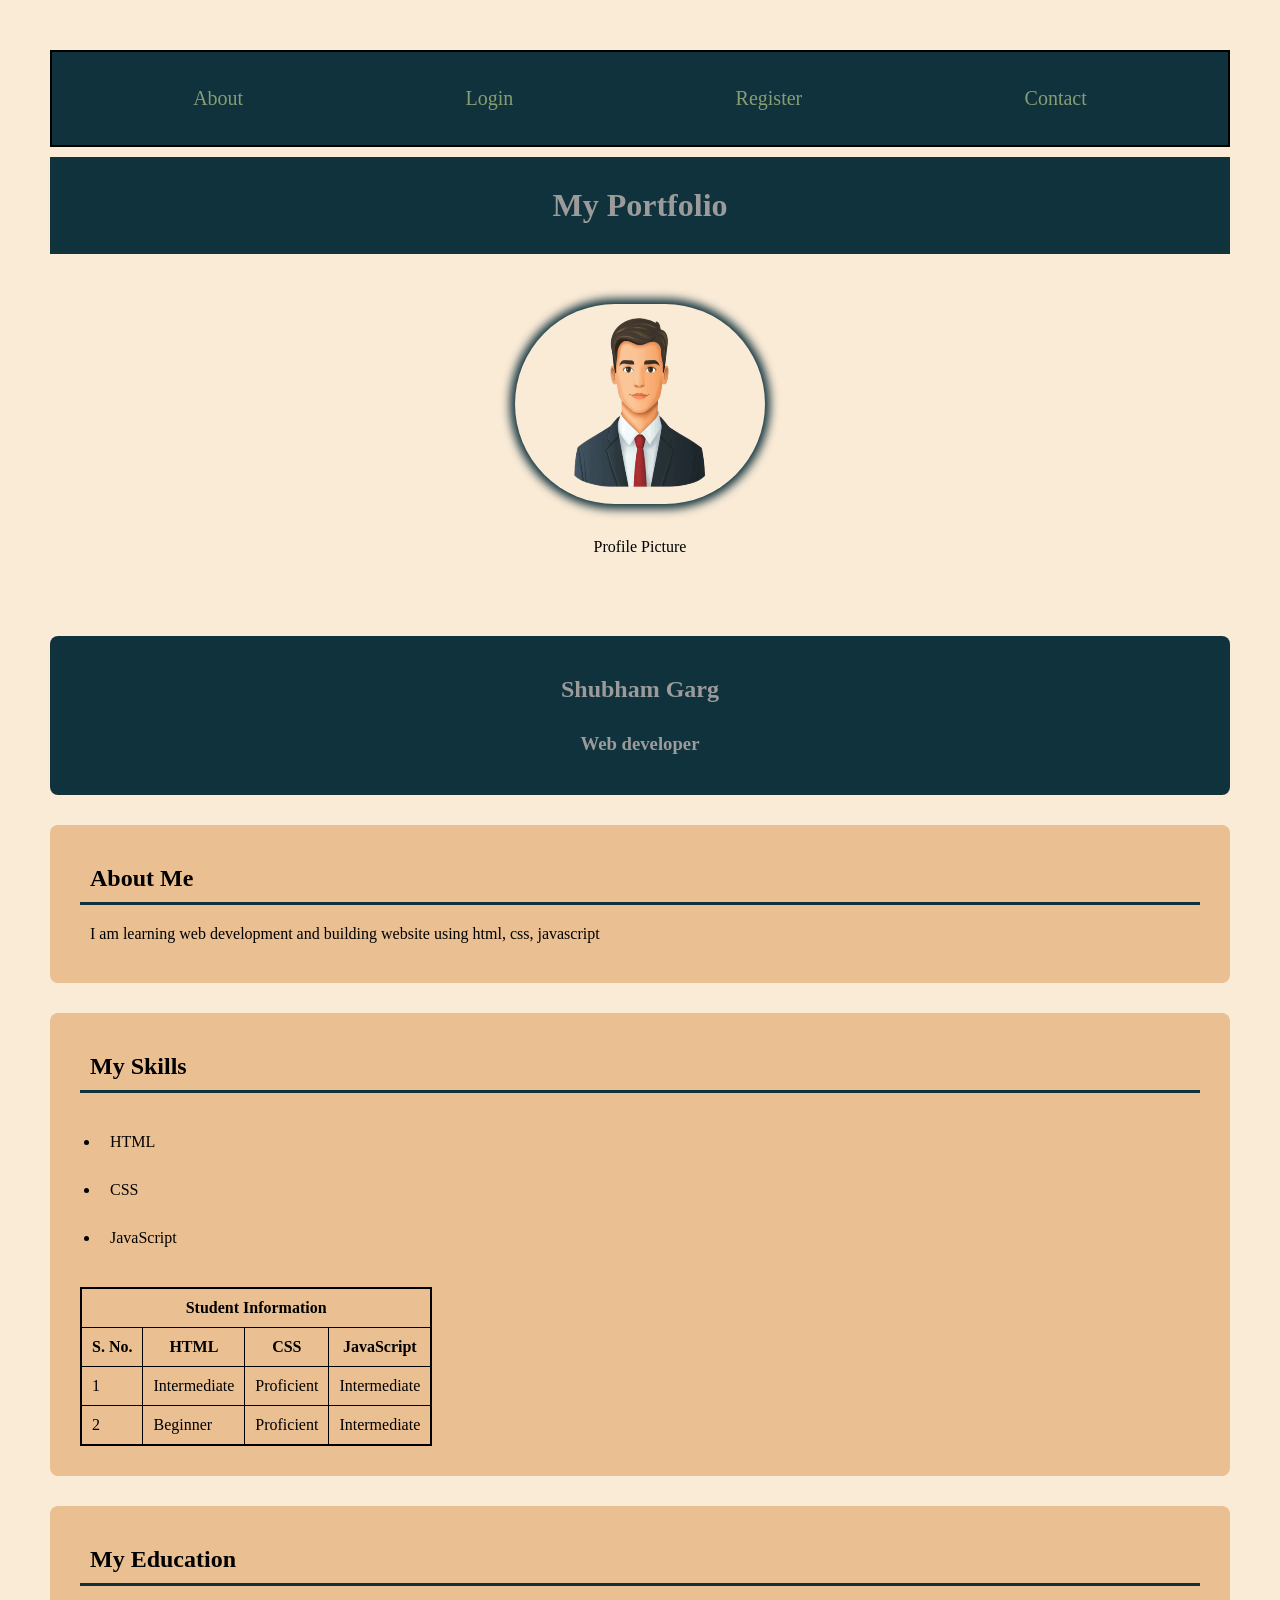
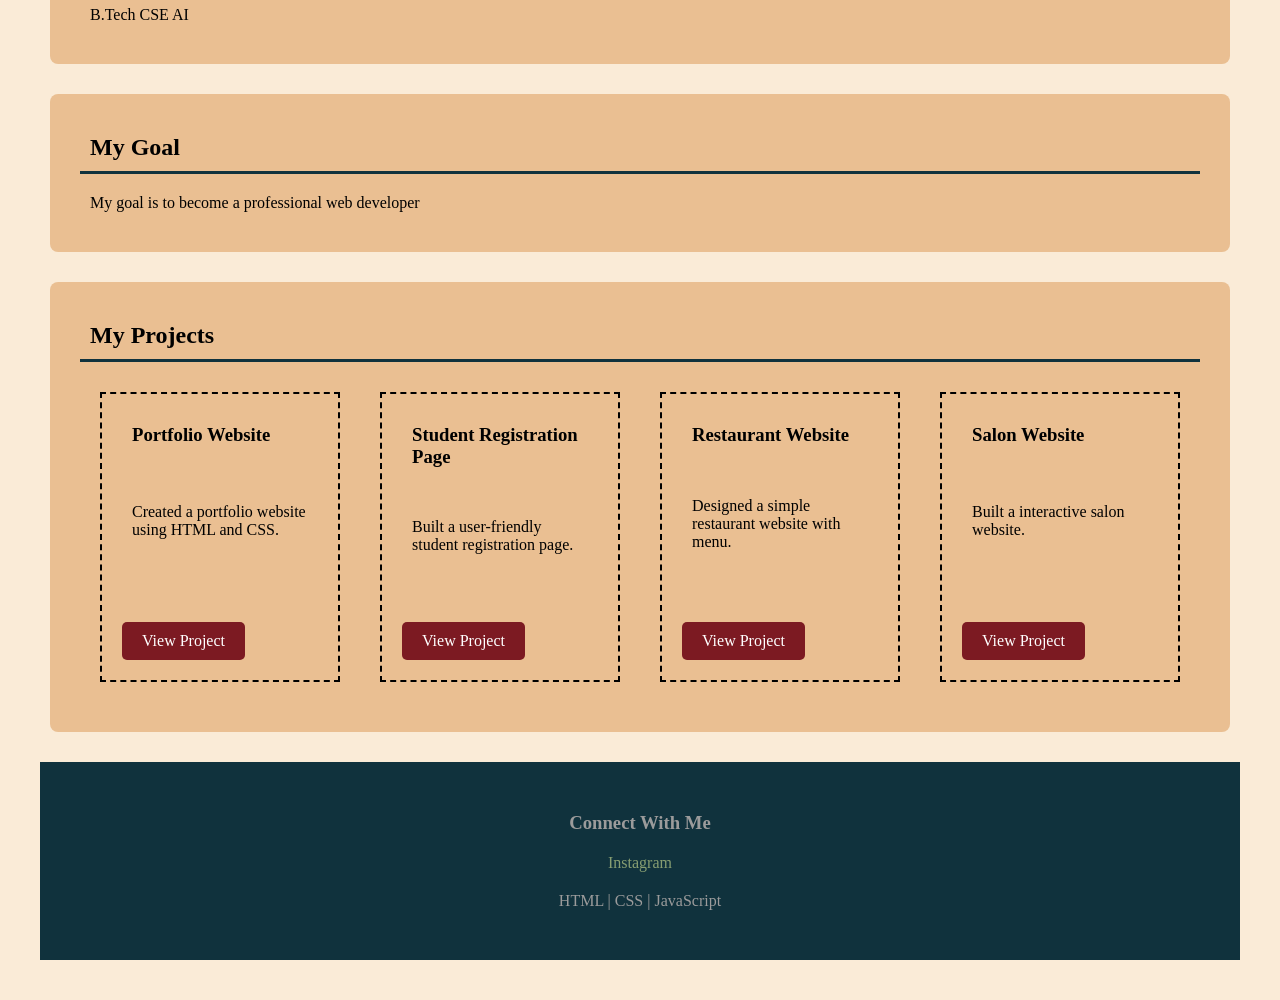
<file: index.html>
<!DOCTYPE html>
<html>
    <head>
        <title>Shubham Garg | Portfolio</title>
        <link rel="stylesheet" href="style.css">
    </head>
    <body>
        <nav class="navigation">            
            <a href="Assignment-1/About.html" class="navelement">About</a>
            <a href="Assignment-1/login.html" class="navelement">Login</a>
            <a href="Assignment-1/registration.html" class="navelement">Register</a>
            <a href="https://www.instagram.com/01.sgarg?stkn=MWU2dDdiN2o1bmYxbA==" class="navelement">Contact</a>
        </nav>
        <header class="header">
            <h1>My Portfolio</h1>
        </header>
        <div class="pic">
        <figure class="profile-picture">
            <img src="myphoto.jpg" alt="Profile Picture" width="250" height="200">
            <figcaption>Profile Picture</figcaption>
        </figure>
        </div>
        <section class="name">
            <h1>Shubham Garg</h1>
            <h3>Web developer</h3>
        </section>
        <section>
        <h2>About Me</h2>
        <p>I am learning web development and building website using html, css, javascript</p>
        </section>
        
        <section>
            <h2>My Skills</h2>
        <ul>
            <li>HTML</li>
            <li>CSS</li>
            <li>JavaScript</li>
        </ul>
        <table border="1">

                <tr>
                    <th colspan="4">Student Information</th>
                </tr>

                <tr>
                    <th>S. No.</th>
                    <th>HTML</th>
                    <th>CSS</th>
                    <th>JavaScript</th>
                </tr>

                <tr>
                    <td>1</td>
                    <td>Intermediate</td>
                    <td>Proficient</td>
                    <td>Intermediate</td>
                </tr>

                <tr>
                    <td>2</td>
                    <td>Beginner</td>
                    <td>Proficient</td>
                    <td>Intermediate</td>
                </tr>

            </table>
        </section>
        
        <section>
        <h2>My Education</h2>
        <p>B.Tech CSE AI</p>
        
        </section>
        
        <section>
        <h2>My Goal</h2>
        <p>My goal is to become a professional web developer</p>
        </section>
        
    <section>
        <h2>My Projects</h2>
        <div class="Projects">
        <div class="box">
            <h3>Portfolio Website</h3>
            <p>Created a portfolio website using HTML and CSS.</p>
            <br>
            <a href="" class="btn" title="About" target="_top">View Project</a>
        </div>
        <div class="box">
            <h3>Student Registration Page</h3>
            <p>Built a user-friendly student registration page.</p>
            <br>
            <a href="Assignment-1/registration.html" class="btn" title="Student Registration" target="_blank">View Project</a>
        </div>
        <div class="box">
            <h3>Restaurant Website</h3>
            <p>Designed a simple restaurant website with menu.</p>
            <br>
            <a href="Restaurant/restaurantWebsite.html" class="btn" title="Restaurant" target="_blank">View Project</a>
        </div>
        <div class="box">
            <h3>Salon Website</h3>
            <p>Built a interactive salon website.</p>
            <br>
            <a href="MSE-1/salon.html" class="btn" title="Salon Website" target="_blank">View Project</a>
        </div>
        </div>
    </section>
    <footer>
        <div class="footer-card">

            <h3>Connect With Me</h3>

            <a href="https://www.instagram.com/01.sgarg?stkn=MWU2dDdiN2o1bmYxbA=="
               target="_blank">
                Instagram
            </a>
            <p>
                HTML | CSS | JavaScript
            </p>

        </div>
    </footer>
    </body>
</html>
</file>
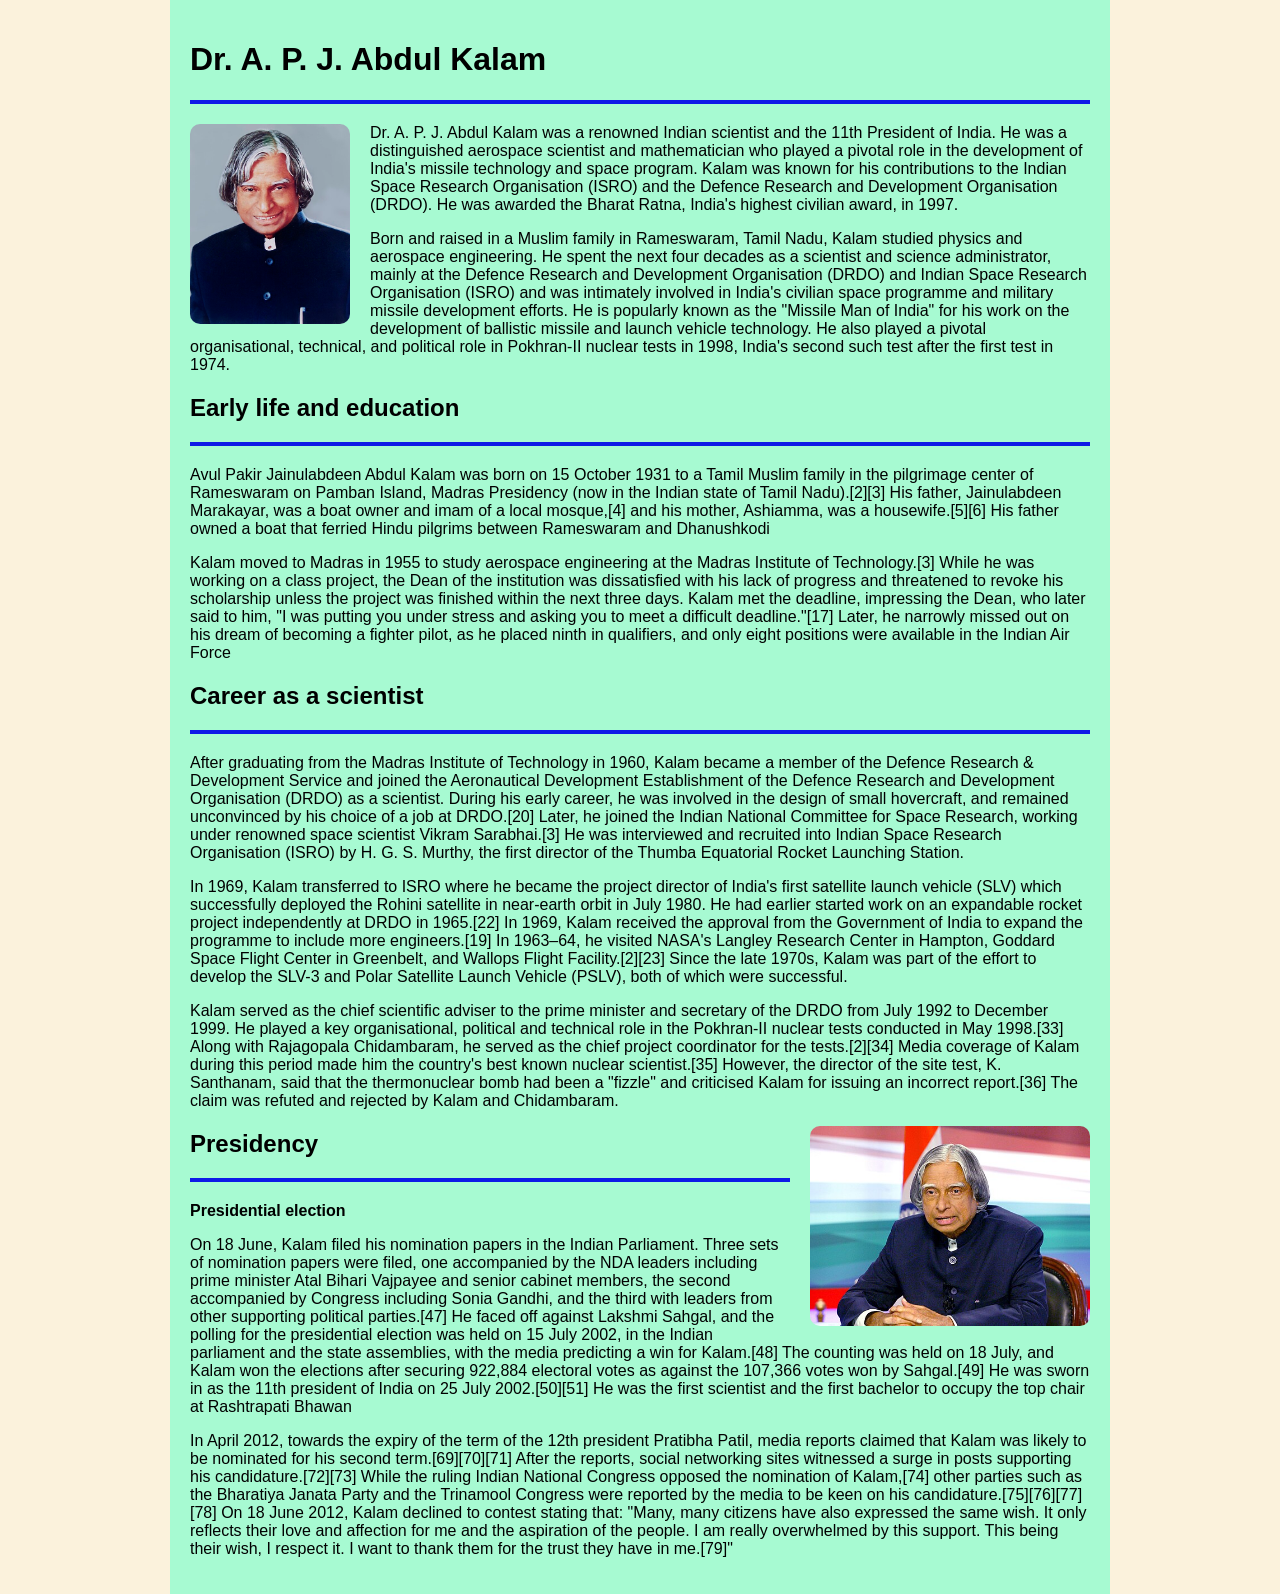
<file: classPractice1.html>
<!DOCTYPE html>
<html lang="en">
<head>
    <meta charset="UTF-8">
    <meta name="viewport" content="width=device-width, initial-scale=1.0">
    <title>Dr. A. P. J. Abdul Kalam</title>
    <style>
        body {
            background-color: #fbefd2c2;
            font-family: Arial, sans-serif;
            margin: 0;
            padding: 0px;
        }
        main{
            width: 900px;
            margin: 0 auto;
            height: auto;
            background-color: #a7fad2;
            padding: 20px;
        }
        hr{
            border: none;
            height: 4px;
            background-color: #0e19e7;
            margin: 20px 0;
        }
        p{
         /* float: right;   */
        }
        .Abdul-img{
            float: left;
            margin-right: 20px;
            border-radius: 10px;
            height: 200px;
        }
        
        .perf-img{
            float: right;
            margin-left: 20px;
            border-radius: 10px;
            height: 200px;
        }

    </style>
</head>
<body>
    <main>
        <h1>Dr. A. P. J. Abdul Kalam</h1>
        <hr>
        <div>
             
      

        <img src="APJ.jpg" class="Abdul-img">

          <p>Dr. A. P. J. Abdul Kalam was a renowned Indian scientist and the 11th President of India. He was a distinguished aerospace scientist and mathematician who played a pivotal role in the development of India's missile technology and space program. Kalam was known for his contributions to the Indian Space Research Organisation (ISRO) and the Defence Research and Development Organisation (DRDO). He was awarded the Bharat Ratna, India's highest civilian award, in 1997.</p>
          <p>
            Born and raised in a Muslim family in Rameswaram, Tamil Nadu, Kalam studied physics and aerospace engineering. He spent the next four decades as a scientist and science administrator, mainly at the Defence Research and Development Organisation (DRDO) and Indian Space Research Organisation (ISRO) and was intimately involved in India's civilian space programme and military missile development efforts. He is popularly known as the "Missile Man of India" for his work on the development of ballistic missile and launch vehicle technology. He also played a pivotal organisational, technical, and political role in Pokhran-II nuclear tests in 1998, India's second such test after the first test in 1974.
        </p>
          </div>

          <h2>Early life and education</h2>
          <hr size="8" color="black">
          <div>
            <p>Avul Pakir Jainulabdeen Abdul Kalam was born on 15 October 1931 to a Tamil Muslim family in the pilgrimage center of Rameswaram on Pamban Island, Madras Presidency (now in the Indian state of Tamil Nadu).[2][3] His father, Jainulabdeen Marakayar, was a boat owner and imam of a local mosque,[4] and his mother, Ashiamma, was a housewife.[5][6] His father owned a boat that ferried Hindu pilgrims between Rameswaram and Dhanushkodi</p>
            <p>
                Kalam moved to Madras in 1955 to study aerospace engineering at the Madras Institute of Technology.[3] While he was working on a class project, the Dean of the institution was dissatisfied with his lack of progress and threatened to revoke his scholarship unless the project was finished within the next three days. Kalam met the deadline, impressing the Dean, who later said to him, "I was putting you under stress and asking you to meet a difficult deadline."[17] Later, he narrowly missed out on his dream of becoming a fighter pilot, as he placed ninth in qualifiers, and only eight positions were available in the Indian Air Force
            </p>
          </div>

          <h2>Career as a scientist</h2>
          <hr>
          <div>
            <p>
                After graduating from the Madras Institute of Technology in 1960, Kalam became a member of the Defence Research & Development Service and joined the Aeronautical Development Establishment of the Defence Research and Development Organisation (DRDO) as a scientist. During his early career, he was involved in the design of small hovercraft, and remained unconvinced by his choice of a job at DRDO.[20] Later, he joined the Indian National Committee for Space Research, working under renowned space scientist Vikram Sarabhai.[3] He was interviewed and recruited into Indian Space Research Organisation (ISRO) by H. G. S. Murthy, the first director of the Thumba Equatorial Rocket Launching Station.
            </p>
            <p>
                In 1969, Kalam transferred to ISRO where he became the project director of India's first satellite launch vehicle (SLV) which successfully deployed the Rohini satellite in near-earth orbit in July 1980. He had earlier started work on an expandable rocket project independently at DRDO in 1965.[22] In 1969, Kalam received the approval from the Government of India to expand the programme to include more engineers.[19] In 1963–64, he visited NASA's Langley Research Center in Hampton, Goddard Space Flight Center in Greenbelt, and Wallops Flight Facility.[2][23] Since the late 1970s, Kalam was part of the effort to develop the SLV-3 and Polar Satellite Launch Vehicle (PSLV), both of which were successful.</p>
            <p>
                Kalam served as the chief scientific adviser to the prime minister and secretary of the DRDO from July 1992 to December 1999. He played a key organisational, political and technical role in the Pokhran-II nuclear tests conducted in May 1998.[33] Along with Rajagopala Chidambaram, he served as the chief project coordinator for the tests.[2][34] Media coverage of Kalam during this period made him the country's best known nuclear scientist.[35] However, the director of the site test, K. Santhanam, said that the thermonuclear bomb had been a "fizzle" and criticised Kalam for issuing an incorrect report.[36] The claim was refuted and rejected by Kalam and Chidambaram.
            </p>
            <img src="addressing_the_nation.jpg" alt="Dr. APJ Abdul Kalam addressing the nation" class="perf-img">
          </div>

          <h2>Presidency</h2>
          <hr>
          <div>
            <b>Presidential election</b>
            <p>
                On 18 June, Kalam filed his nomination papers in the Indian Parliament. Three sets of nomination papers were filed, one accompanied by the NDA leaders including prime minister Atal Bihari Vajpayee and senior cabinet members, the second accompanied by Congress including Sonia Gandhi, and the third with leaders from other supporting political parties.[47] He faced off against Lakshmi Sahgal, and the polling for the presidential election was held on 15 July 2002, in the Indian parliament and the state assemblies, with the media predicting a win for Kalam.[48] The counting was held on 18 July, and Kalam won the elections after securing 922,884 electoral votes as against the 107,366 votes won by Sahgal.[49] He was sworn in as the 11th president of India on 25 July 2002.[50][51] He was the first scientist and the first bachelor to occupy the top chair at Rashtrapati Bhawan
            </p>
            <p>
                In April 2012, towards the expiry of the term of the 12th president Pratibha Patil, media reports claimed that Kalam was likely to be nominated for his second term.[69][70][71] After the reports, social networking sites witnessed a surge in posts supporting his candidature.[72][73] While the ruling Indian National Congress opposed the nomination of Kalam,[74] other parties such as the Bharatiya Janata Party and the Trinamool Congress were reported by the media to be keen on his candidature.[75][76][77][78] On 18 June 2012, Kalam declined to contest stating that:

                "Many, many citizens have also expressed the same wish. It only reflects their love and affection for me and the aspiration of the people. I am really overwhelmed by this support. This being their wish, I respect it. I want to thank them for the trust they have in me.[79]"
            </p>
          </div>
    </main>
    
</body>
</html>
</file>
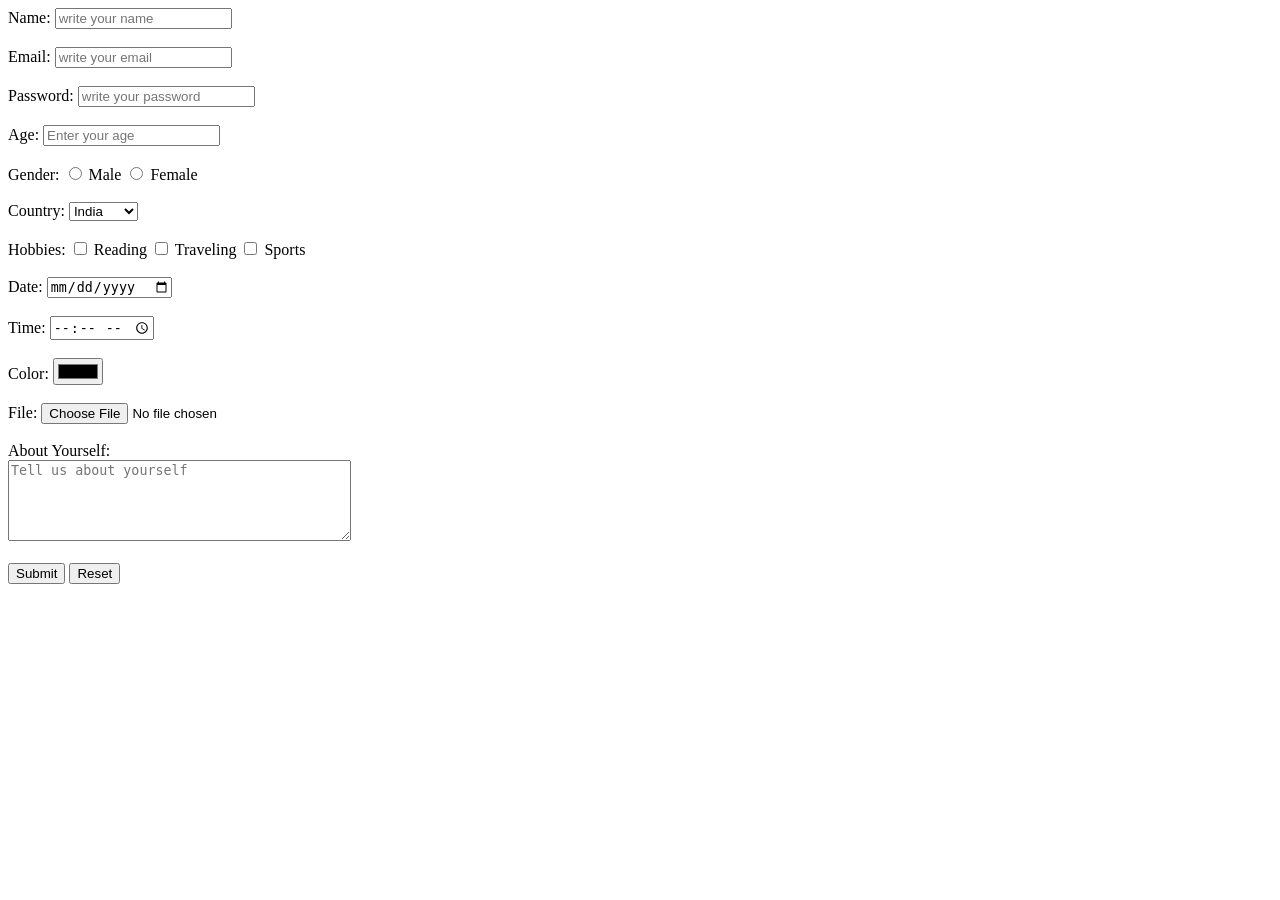
<file: form.html>
<!DOCTYPE html>
<html lang="en">
<head>
    <title>FORM</title>
</head>
<body>
    <form method="get" autocomplete="on">

    <label>Name:</label>
    <input type="text" placeholder="write your name">
    <br><br>

    <label>Email:</label>
    <input type="email" placeholder="write your email">
    <br><br>

    <label>Password:</label>
    <input type="password" placeholder="write your password" minlength="8" 
  maxlength="20"  pattern="^(?=.*[A-Za-z])(?=.*\d)[A-Za-z\d]{8,}$" 
  title="Password must be 8-20 characters long and include both
   letters and numbers."
  required>
    <br><br>

    <label>Age:</label>
    <input type="number" placeholder="Enter your age">
    <br><br>

    <label>Gender:</label>
    <input type="radio" name="gender" value="male"> Male
    <input type="radio" name="gender" value="female"> Female
    <br><br>

    <label>Country:</label>
    <select>
        <option value="india">India</option>
        <option value="usa">USA</option>
        <option value="uk">UK</option>
        <option value="canada">Canada</option>
    </select>
    <br><br>

    <label>Hobbies:</label>
    <input type="checkbox" name="hobby" value="reading"> Reading
    <input type="checkbox" name="hobby" value="traveling"> Traveling
    <input type="checkbox" name="hobby" value="sports"> Sports
    <br><br>

    <label>Date:</label>
    <input type="date">
    <br><br>

    <label>Time:</label>
    <input type="time"> 
    <br><br>

    <label>Color:</label>
    <input type="color">
    <br><br>

    <label>File:</label>
    <input type="file">
    <br><br>

    <label>About Yourself:</label>

<br>

<textarea
    rows="5"
    cols="40"
    placeholder="Tell us about yourself"></textarea>
<br><br>
    <button type="submit">
        Submit
    </button>
    <button type="reset">
        Reset
    </button>
</form>
</body>
</html>
</file>
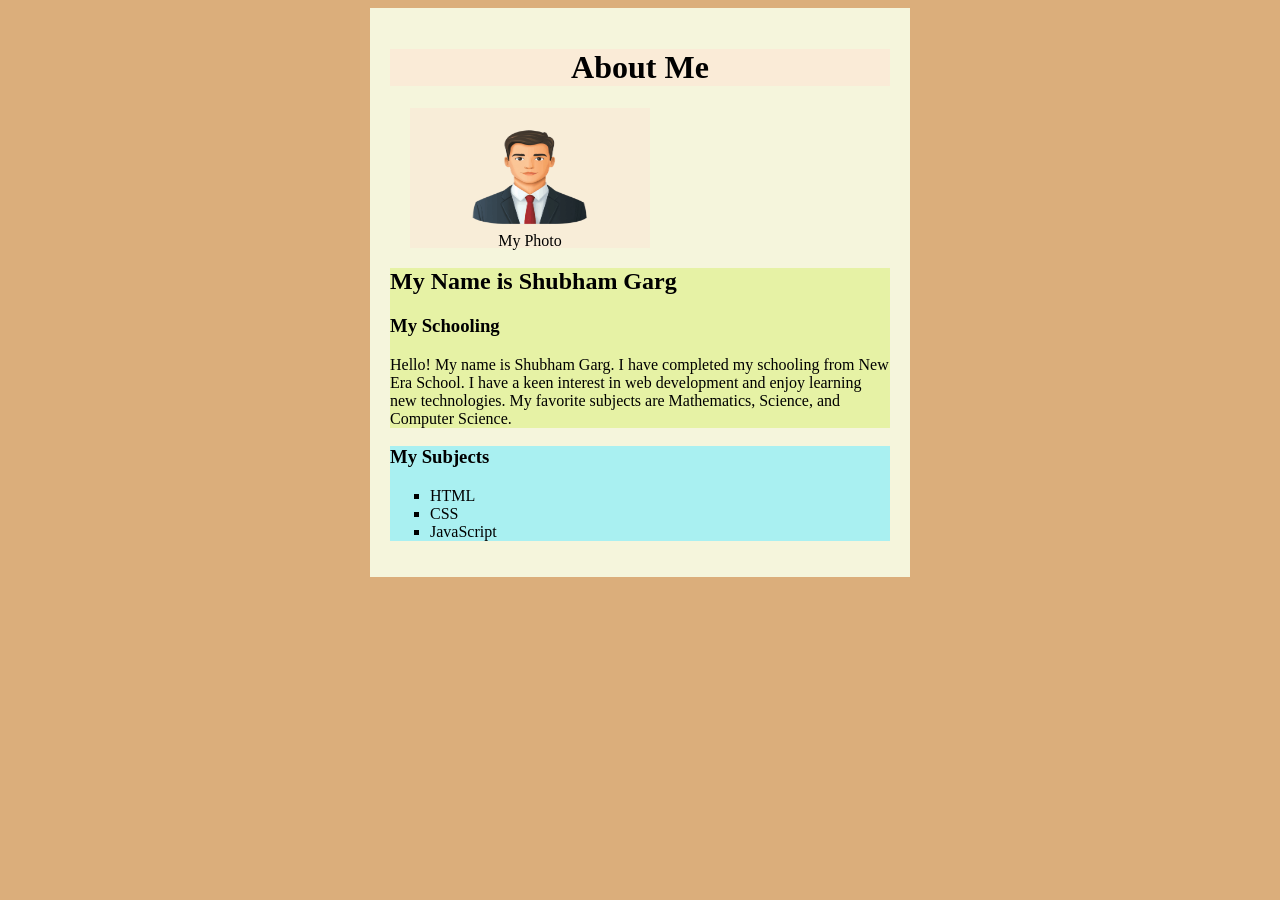
<file: Assignment-1/About.html>
<!DOCTYPE html>
<html>
<head>
    <title>About Me</title>
</head>

<body style="background-color: rgb(219, 174, 123);">
<div style="background-color: beige; width: 500px; height:auto; padding: 20px; margin: auto;">
    <h1 style="background-color: antiquewhite; text-align: center;">About Me</h1>
<div style="background-color: rgba(250, 235, 215, 0.723); width: 200px; height: 100px; padding: 20px; margin: 20px; border: 10px; text-align: center;">
        <img src="myphoto.jpg" alt="Photograph" width="200" height="100">
        <figcaption>My Photo</figcaption>
</div>
<div style="background-color: rgba(225, 241, 144, 0.723);">
        <h2>My Name is Shubham Garg</h2>
        <h3>My Schooling</h3>
        <p>
            Hello! My name is Shubham Garg. I have completed my schooling from New Era School. I have a keen interest in web development and enjoy learning new technologies. My favorite subjects are Mathematics, Science, and Computer Science.
        </p>
</div>
        <div style="background-color: rgba(140, 239, 250, 0.723);">
            <h3>My Subjects</h3>
            <ul type="square">
                <li>HTML</li>
                <li>CSS</li>
                <li>JavaScript</li>
            </ul>
        </div>
        </div>
</body>
</html>
</file>
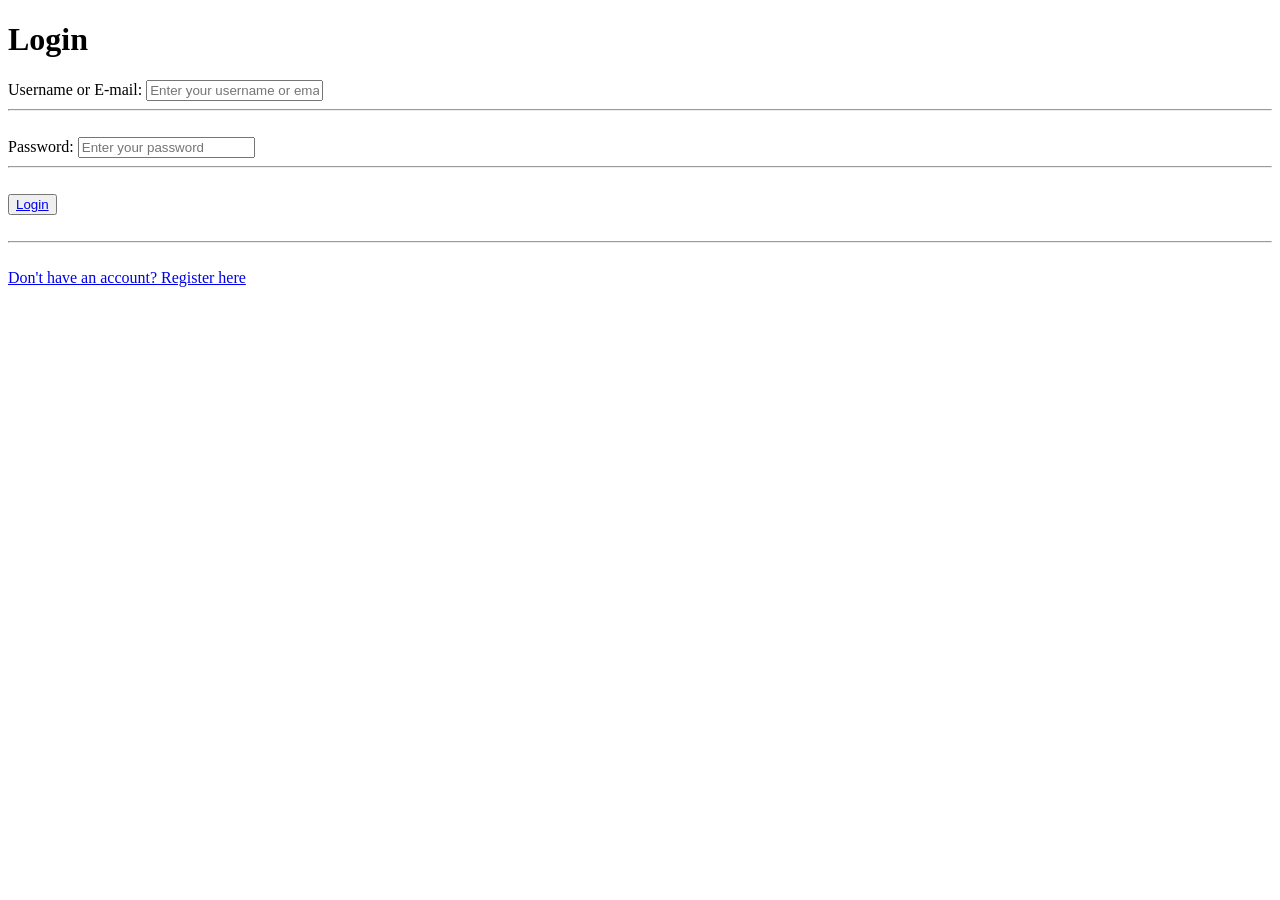
<file: Assignment-1/login.html>
<!DOCTYPE html>
<html lang="en">
<head>
    <title>Login</title>
</head>
<body>
    <h1>Login</h1>
    <form>
        <label>Username or E-mail:</label>
        <input type="text" placeholder="Enter your username or email">
        <br><hr><br>
        <label>Password:</label>
        <input type="password" placeholder="Enter your password" title="Password must be 8-20 characters long and include both letters and numbers" pattern="^(?=.*[A-Za-z])(?=.*\d)[A-Za-z\d]{8,}$" maxlength="20" minlength="8" required>
        <br><hr><br>
        <button><a href="About.html">Login</a></button>
    </form>
    <br><hr><br>
    <a href="registration.html">Don't have an account? Register here</a>
</body>
</html>
</file>
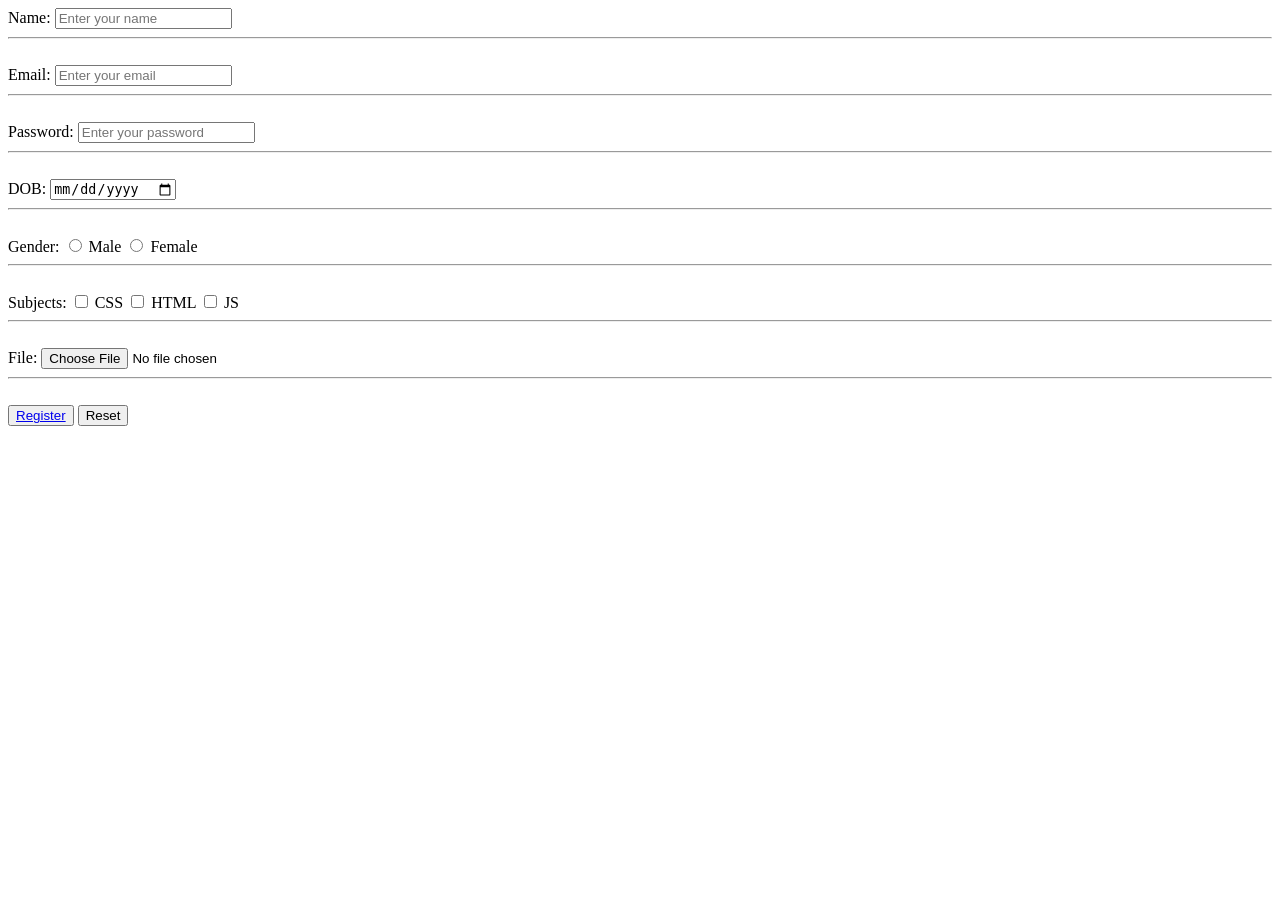
<file: Assignment-1/registration.html>
<!DOCTYPE html>
<html lang="en">
<head>
    <title>Registration Form</title>
</head>
<body>
    <form>
        <label>Name:</label>
        <input type="text" placeholder="Enter your name">
        <br><hr><br>
        <label>Email:</label>
        <input type="email" placeholder="Enter your email">
        <br><hr><br>
        <label>Password:</label>
        <input type="password" placeholder="Enter your password">
        <br><hr><br>
        <label>DOB:</label>
        <input type="date" placeholder="Enter your age">
        <br><hr><br>
        <label>Gender:</label>
        <input type="radio" name="gender" value="male"> Male
        <input type="radio" name="gender" value="female"> Female
        <br><hr><br>
        <label>Subjects:</label>
        <input type="checkbox" name="subject" value="maths"> CSS
        <input type="checkbox" name="subject" value="science"> HTML
        <input type="checkbox" name="subject" value="history"> JS
        <br><hr><br>
        <label>File:</label>
        <input type="file">
        <br><hr><br>
        <button><a href="login.html">Register</a></button>
        <button>Reset</button>
    </form>
</body>
</html>
</file>
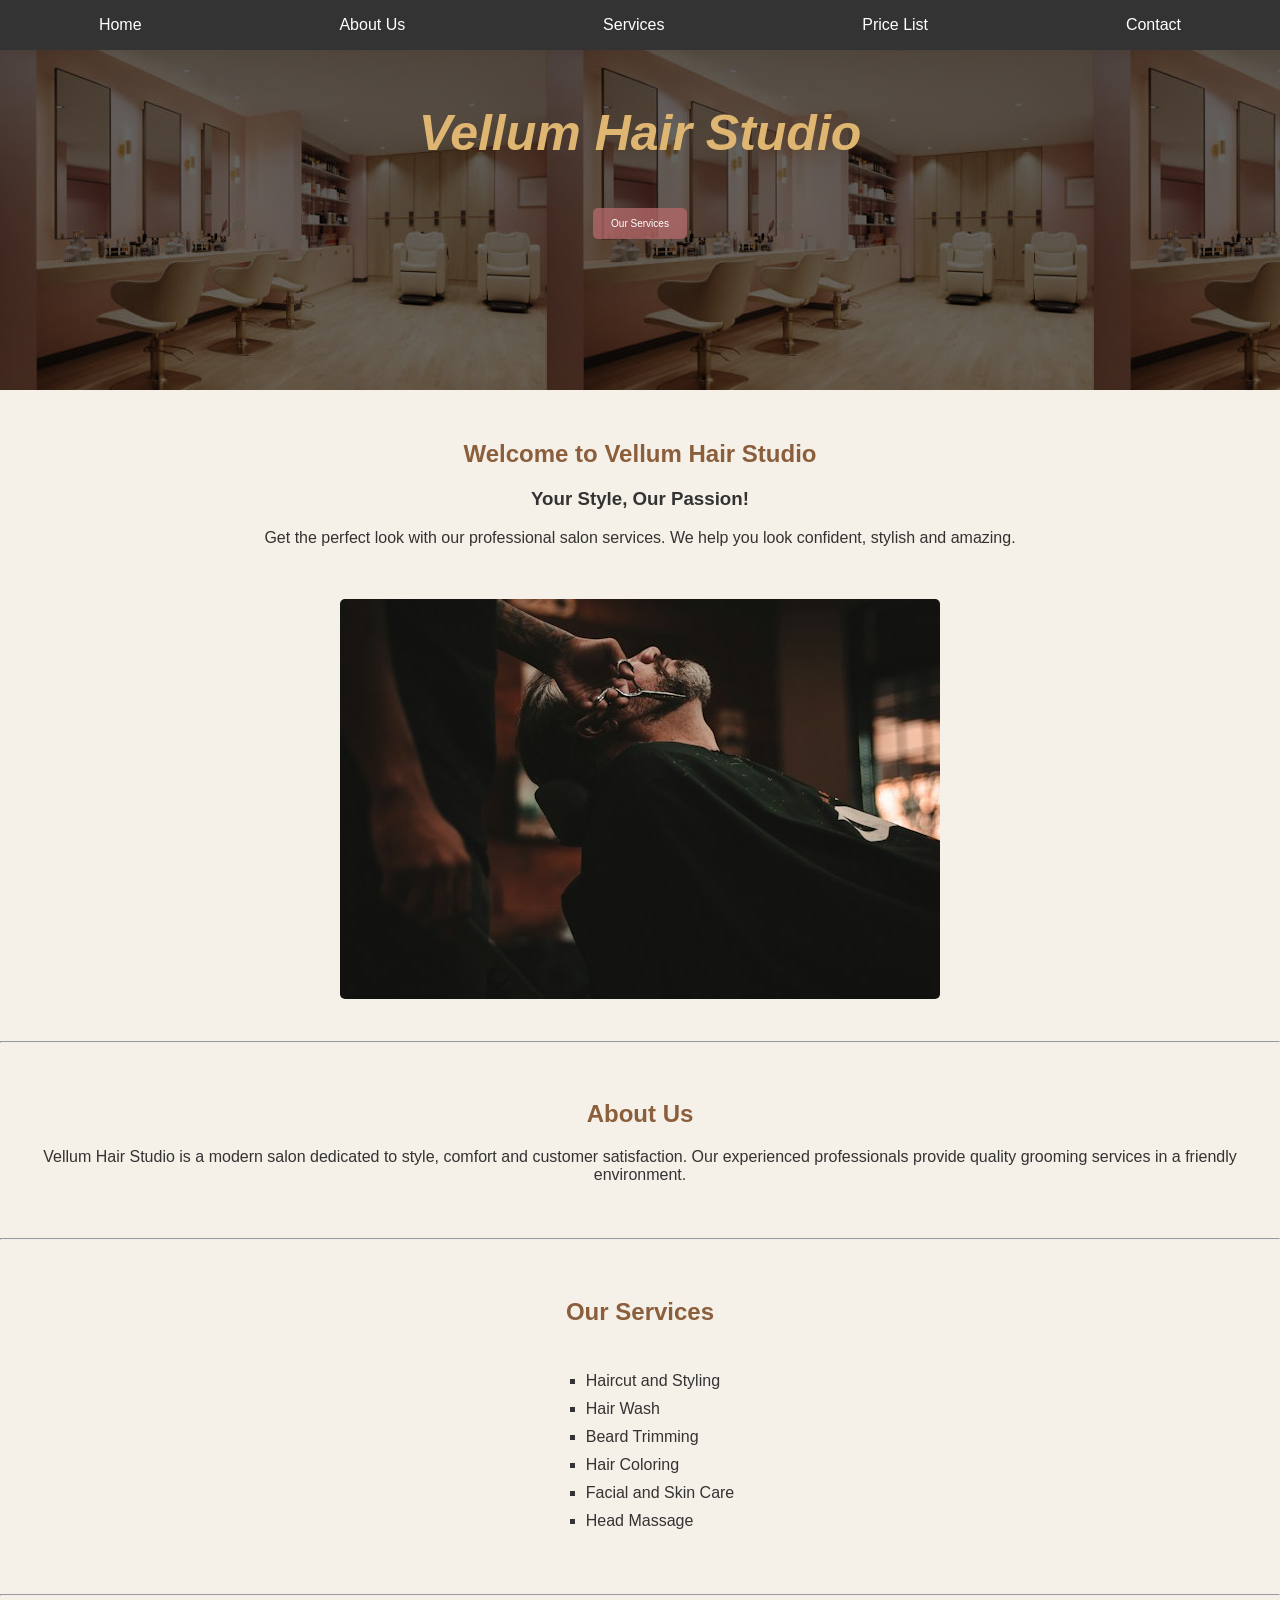
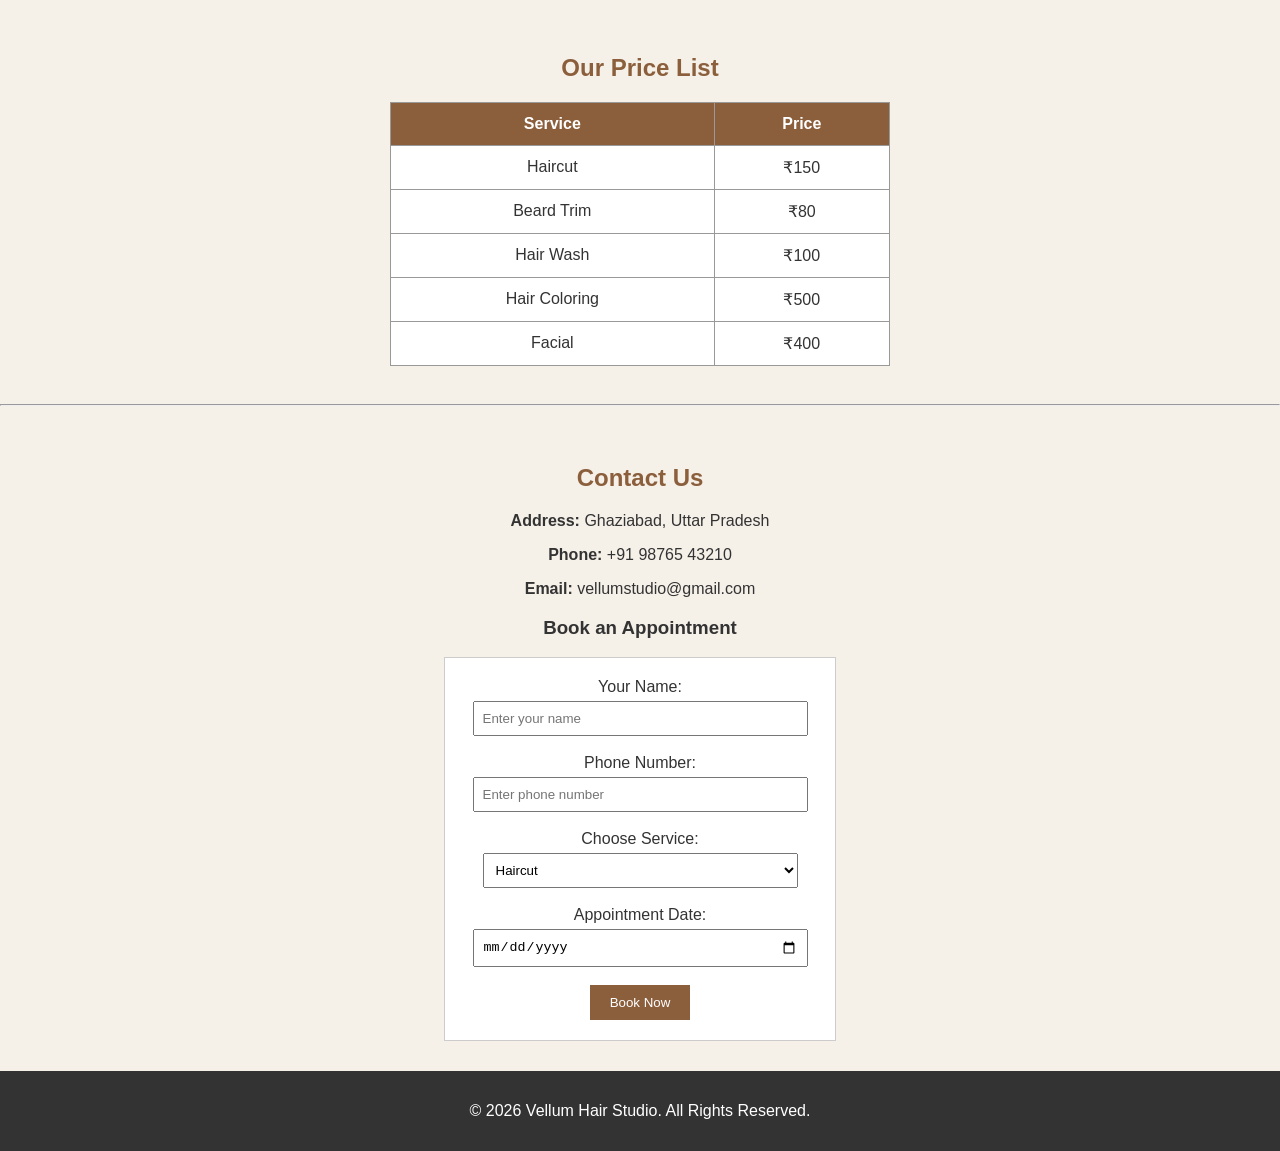
<file: MSE-1/salon.html>
<!DOCTYPE html>
<html lang="en">

<head>
    <meta charset="UTF-8">
    <meta name="viewport" content="width=device-width, initial-scale=1.0">
    <title>Vellum Hair Studio</title>
    <link rel="stylesheet" href="salon.css">
</head>

<body>
    <nav>
            <a href="#home">Home</a>
            <a href="#about">About Us</a>
            <a href="#services">Services</a>
            <a href="#prices">Price List</a>
            <a href="#contact">Contact</a>
    </nav>
    <header>
        <h1><i>Vellum Hair Studio</i></h1>
        <br>
        <a href="#services" class="button" id="Our_services">Our Services</a>
    </header>

    <section id="home">
        <h2>Welcome to Vellum Hair Studio</h2>

        <h3>Your Style, Our Passion!</h3>

        <p>
            Get the perfect look with our professional salon services.
            We help you look confident, stylish and amazing.
        </p>
            
        <br><br>

        <a href="#services"><img src="image.jpeg" title="Explore Our Services" class="Explore-image"></a>
    </section>

    <hr>

    <section id="about">
        <h2>About Us</h2>

        <p>
            Vellum Hair Studio is a modern salon dedicated to style,
            comfort and customer satisfaction. Our experienced
            professionals provide quality grooming services in
            a friendly environment.
        </p>
    </section>

    <hr>

    <section id="services">
        <h2>Our Services</h2>

        <ul type="square">
            <li>Haircut and Styling</li>
            <li>Hair Wash</li>
            <li>Beard Trimming</li>
            <li>Hair Coloring</li>
            <li>Facial and Skin Care</li>
            <li>Head Massage</li>
        </ul>
    </section>

    <hr>

    <section id="prices">
        <h2>Our Price List</h2>

        <table border="1" cellpadding="10">
            <tr>
                <th>Service</th>
                <th>Price</th>
            </tr>

            <tr>
                <td>Haircut</td>
                <td>₹150</td>
            </tr>

            <tr>
                <td>Beard Trim</td>
                <td>₹80</td>
            </tr>

            <tr>
                <td>Hair Wash</td>
                <td>₹100</td>
            </tr>

            <tr>
                <td>Hair Coloring</td>
                <td>₹500</td>
            </tr>

            <tr>
                <td>Facial</td>
                <td>₹400</td>
            </tr>
        </table>
    </section>

    <hr>

    <section id="contact">
        <h2>Contact Us</h2>

        <p><b>Address:</b> Ghaziabad, Uttar Pradesh</p>

        <p><b>Phone:</b> +91 98765 43210</p>

        <p><b>Email:</b> vellumstudio@gmail.com</p>

        <h3>Book an Appointment</h3>

        <form>
            <label for="name">Your Name:</label>
            <input type="text" id="name" name="name"
                   placeholder="Enter your name" required>

            <br><br>

            <label for="phone">Phone Number:</label>
            <input type="tel" id="phone" name="phone" maxlength="10"
                   placeholder="Enter phone number" pattern="[0-9]{10}" title="Please enter a valid phone number." required>

            <br><br>

            <label for="service">Choose Service:</label>

            <select id="service" name="service">
                <option>Haircut</option>
                <option>Beard Trim</option>
                <option>Hair Coloring</option>
                <option>Facial</option>
                <option>Head Massage</option>
            </select>

            <br><br>

            <label for="date">Appointment Date:</label>
            <input type="date" id="date" name="date">

            <br><br>

            <button type="submit">Book Now</button>
        </form>
    </section>

    <footer>
        <p>&copy; 2026 Vellum Hair Studio. All Rights Reserved.</p>
    </footer>

</body>

</html>
</file>
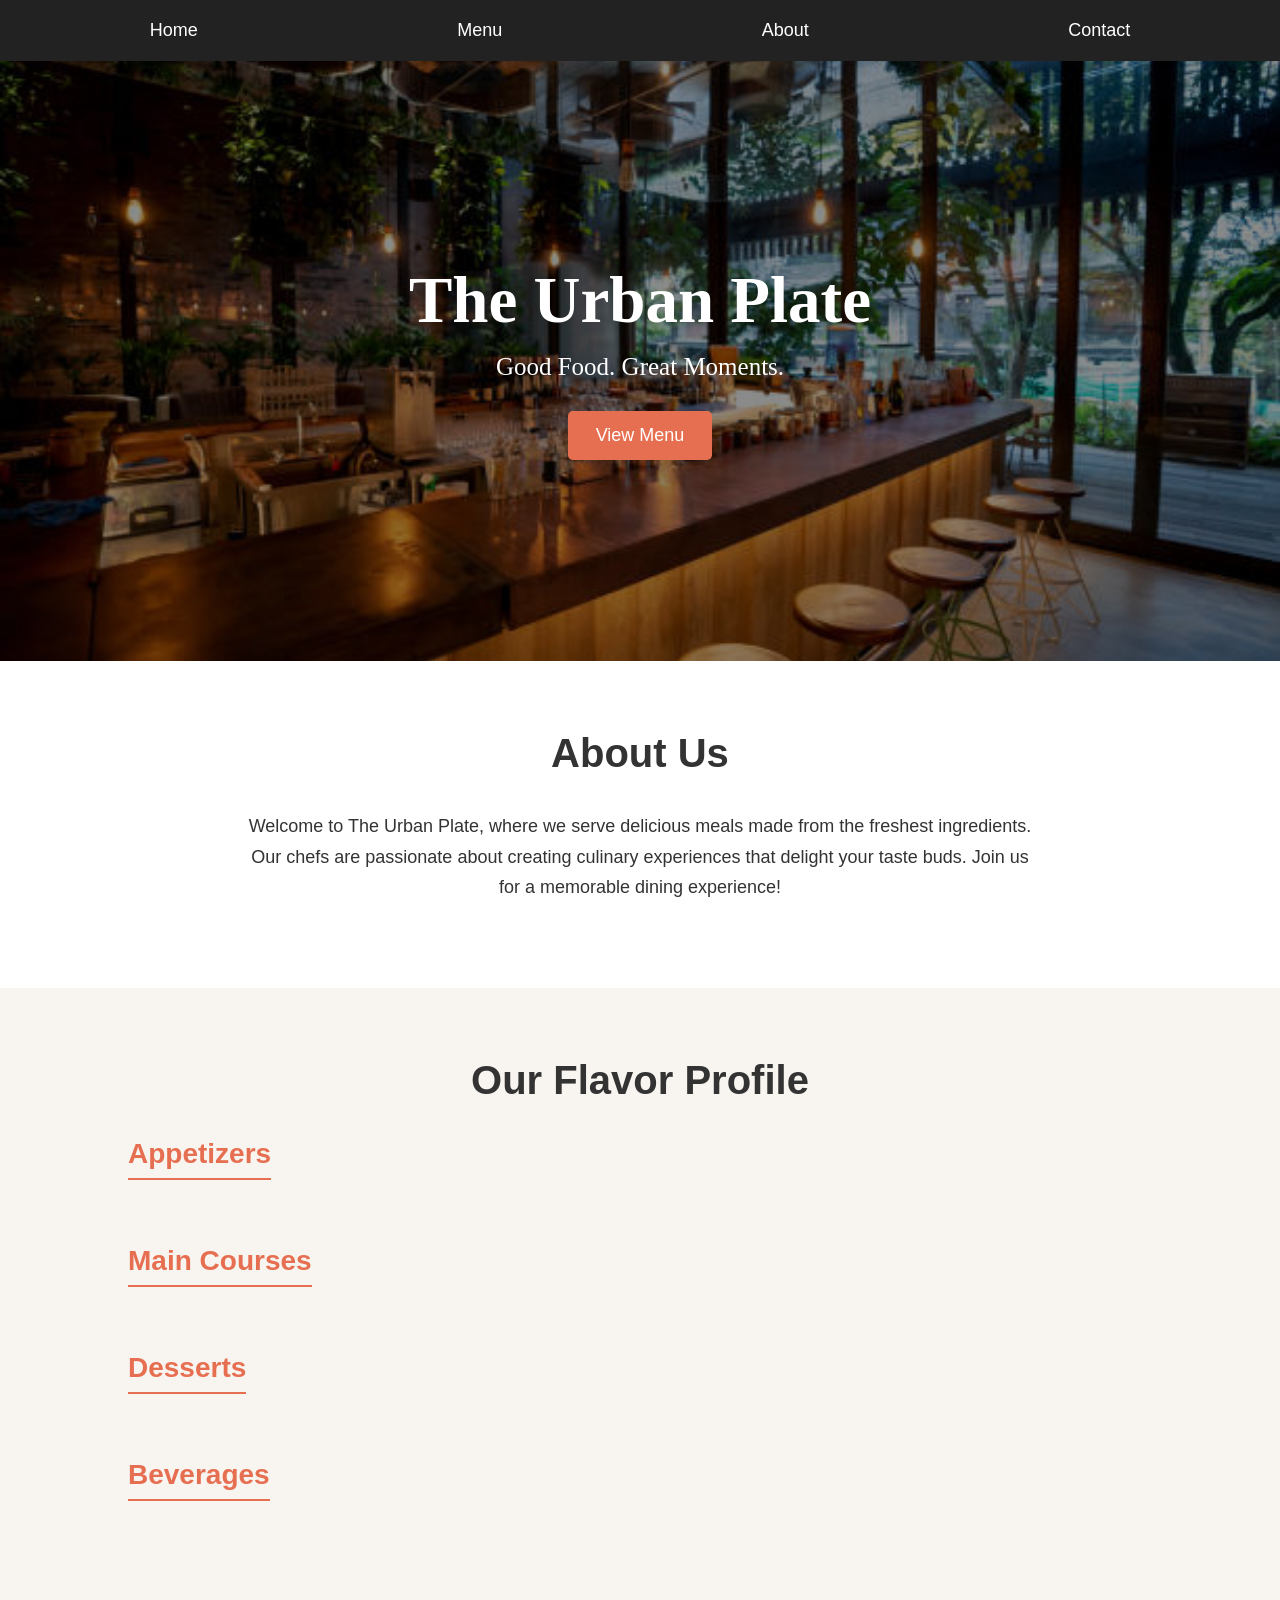
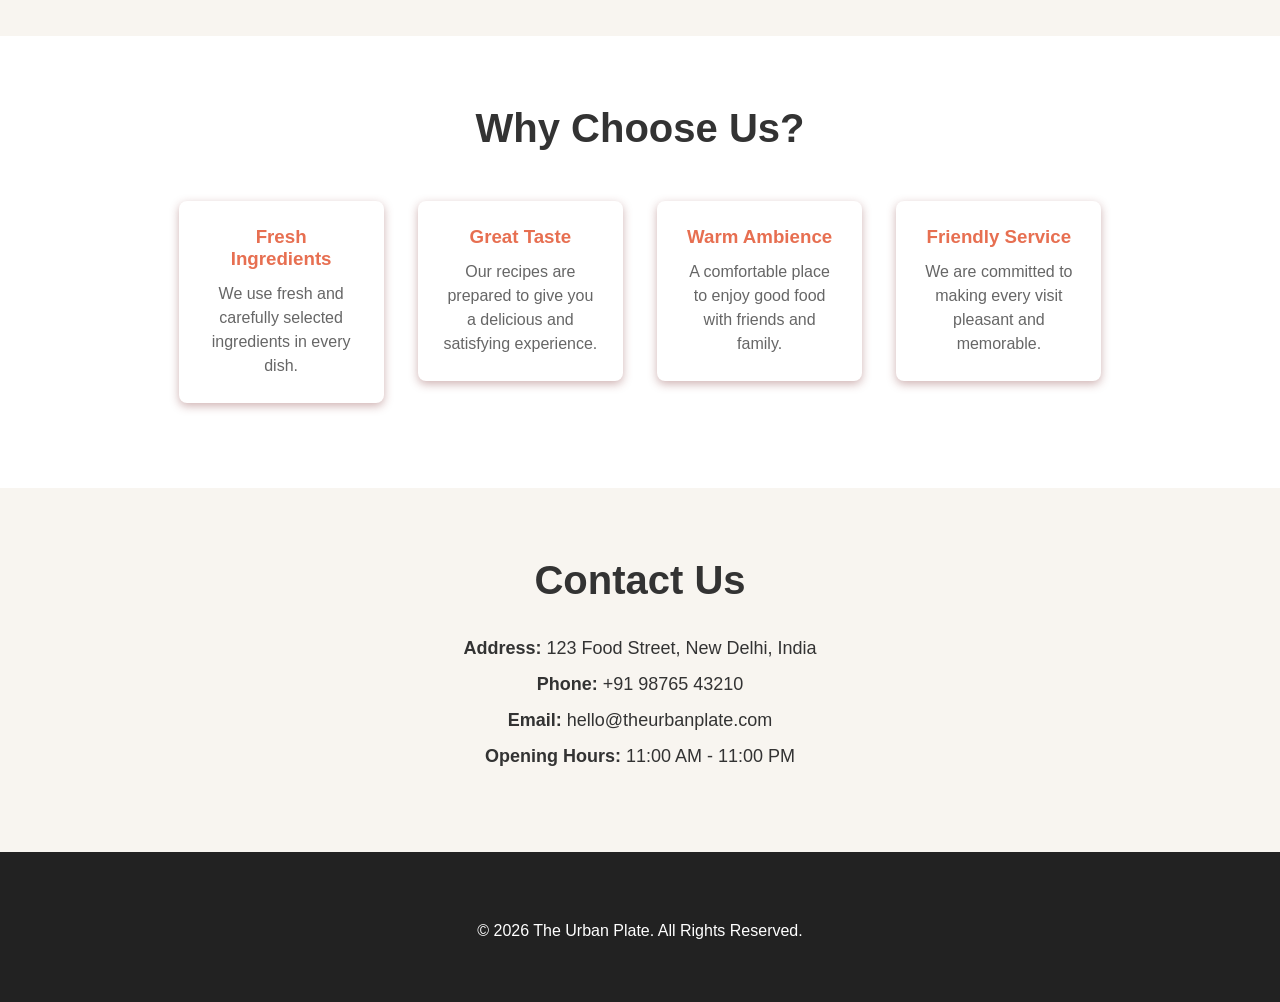
<file: Restaurant/restaurantWebsite.html>
<!DOCTYPE html>
<html lang="en">

<head>
    <title>The Urban Plate</title>
    <link rel="stylesheet" href="styling.css">
</head>

<body>
    <nav class="navigation">
        <a href="" target="_top">Home</a>
        <a href="#menu">Menu</a>
        <a href="#about">About</a>
        <a href="#contact">Contact</a>
    </nav>
    <header class="header">
        <h1>The Urban Plate</h1>
        <p>Good Food. Great Moments.</p>
        <a href="#menu" class="button" id="view-menu">View Menu</a>
    </header>
    <section class="about" id="about">
        <div>
            <h2>About Us</h2>
            <p>Welcome to The Urban Plate, where we serve delicious meals made from the freshest ingredients. Our chefs
                are passionate about creating culinary experiences that delight your taste buds. Join us for a memorable
                dining experience!</p>
        </div>
    </section>

    <section class="menu" id="menu">
        <h2>Our Flavor Profile</h2>

            <details>
                <summary class="menu-category"><h3>Appetizers</h3></summary>
                <div class="menu-card">
                <div class="menu-item">
                    <img src="images/cheesy_garlic_bread.jpg" alt="Cheesy Garlic Bread">
                    <h4>Cheesy Garlic Bread</h4>
                    <p>Freshly baked bread topped with garlic butter and melted cheese.</p>
                    <span>₹149</span>
                </div>
                <div class="menu-item">
                    <img src="images/crispy_veg_nuggets.jpeg" alt="Crispy Veg Nuggets">
                    <h4>Crispy Veg Nuggets</h4>
                    <p>Crispy golden nuggets served with our special dip.</p>
                    <span>₹179</span>
                </div>
                </div>
                </details>

            <details>
                <summary class="menu-category"><h3>Main Courses</h3></summary>
                <div class="menu-card">
                <div class="menu-item">
                    <img src="images/classic_margherita_pizza.jpeg" alt="Classic Margherita Pizza">
                    <h4>Classic Margherita Pizza</h4>
                    <p>Thin crust pizza topped with tomato sauce, mozzarella and fresh herbs.</p>
                    <span>₹299</span>
                </div>
                <div class="menu-item">
                    <img src="images/creamy_alfredo_pasta.jpeg" alt="Creamy Alfredo Pasta">
                    <h4>Creamy Alfredo Pasta</h4>
                    <p>Rich and creamy pasta tossed with herbs and parmesan.</p>
                    <span>₹279</span>
                </div>
                </div>
                </details>

                <details>
                    <summary class="menu-category"><h3>Desserts</h3></summary>
                    <div class="menu-card">
                        <div class="menu-item">
                            <img src="images/chocolate_lava_cake.jpeg" alt="Chocolate Lava Cake">
                            <h4>Chocolate Lava Cake</h4>
                            <p>Warm chocolate cake with a gooey center, served with vanilla ice cream.</p>
                    <span>₹199</span>
                </div>
                <div class="menu-item">
                    <img src="images/classic_tiramisu.jpeg" alt="Classic Tiramisu">
                    <h4>Classic Tiramisu</h4>
                    <p>Layered Italian dessert with coffee-soaked ladyfingers and mascarpone cream.</p>
                    <span>₹219</span>
                </div>
            </div>
            </details>

            <details>
                <summary class="menu-category"><h3>Beverages</h3></summary>
                <div class="menu-card">
                    <div class="menu-item">
                        <img src="images/fresh_lemonade.jpeg" alt="Fresh Lemonade">
                        <h4>Fresh Lemonade</h4>
                        <p>Refreshing lemonade made with fresh lemons and a hint of mint.</p>
                        <span>₹99</span>
                    </div>
                    <div class="menu-item">
                        <img src="images/iced_coffee.jpeg" alt="Iced Coffee">
                        <h4>Iced Coffee</h4>
                        <p>Chilled coffee served with ice and a touch of sweetness.</p>
                        <span>₹129</span>
                    </div>
                </div>
            </details>
        </div>
    </section>

    <section class="features">
        <h2>Why Choose Us?</h2>
        <div class="feature">
            <h3>Fresh Ingredients</h3>
            <p>We use fresh and carefully selected ingredients in every dish.</p>
        </div>
        <div class="feature">
            <h3>Great Taste</h3>
            <p>Our recipes are prepared to give you a delicious and satisfying experience.</p>
        </div>
        <div class="feature">
            <h3>Warm Ambience</h3>
            <p>A comfortable place to enjoy good food with friends and family.</p>
        </div>
        <div class="feature">
            <h3>Friendly Service</h3>
            <p>We are committed to making every visit pleasant and memorable.</p>
        </div>
    </section> <!-- Contact Section -->
    <section class="contact" id="contact">
        <h2>Contact Us</h2>
        <p><strong>Address:</strong> 123 Food Street, New Delhi, India</p>
        <p><strong>Phone:</strong> +91 98765 43210</p>
        <p><strong>Email:</strong> hello@theurbanplate.com</p>
        <p><strong>Opening Hours:</strong> 11:00 AM - 11:00 PM</p>
    </section> 
    
    <footer>
        <p>&copy; 2026 The Urban Plate. All Rights Reserved.</p>
    </footer>

</body>

</html>
</file>
<file: style.css>
*{
    margin:10px;
    padding:10px;
    box-sizing: border-box;
}
nav{
    background-color: rgb(16, 50, 61);
    padding: 15px 30px;
    display: flex;
    border:2px solid black;
    justify-content: space-around;
    align-items: center;
    font-size: 20px;
}
nav a{
    color: rgb(135, 158, 114);
    text-decoration: none;
    margin: 10px;
}
a{
    text-decoration: none;
}
.About{
    color: rgb(16, 50, 61);
    font-weight: bold;
    text-decoration: underline;
    
}
nav a:hover{
    color: white;
}
table{
    border: 2px solid black;
    border-collapse: collapse;
    width: auto;
}
header{
    background-color: rgb(16, 50, 61);
    color: rgb(155, 155, 155);
    text-align: center;
    padding: 10px;
}
img{
    border-radius: 100px;
    box-shadow: 0px 0px 10px 5px rgb(16, 50, 61);
}
body{
    background-color: antiquewhite;
}
section {
    background-color: rgba(229, 177, 125, 0.758);
    padding: 20px;
    margin-top: 20px;
    border-radius: 8px;
    margin-bottom: 30px;
}
.pic{
    display: flex;
    justify-content: center;
}
figure{
    background-color: antiquewhite;
    padding: 10px;
    align-items: center;
    text-align: center;
    margin-bottom: 20px;
}
.profile-picture{
    box-sizing: border-box;
    border-radius: 100px;
}
.name{
    background-color: rgb(16, 50, 61);
    text-align: center;
    color: rgb(155, 155, 155);
}
.Projects{
    display: flex;
    flex-direction: row;
    gap: 20px;
}
.box{
    display: flex;
    flex-direction: column;
    flex: 1;
    flex-wrap: wrap;
    justify-content: space-between;
    border: 2px dashed black;
    padding: 10px;
    gap: 10px;
    align-items: flex-start;
}
a.btn{
    background-color: #7C1A22/*#0F766E*/;
    text-align: left;
    color: white;
    border: none;
    padding: 10px 20px;
    border-radius: 5px;
    cursor: pointer;
    display: inline-block;
}
a.btn:hover{
    background-color: #0F766E;
}
footer{
    background-color: rgb(16, 50, 61);
    color: rgb(155, 155, 155);
    text-align: center;
    padding: 10px;
    margin: 0;
}
footer a{
    color: rgb(135, 158, 114);
    text-decoration: none;
    margin: 10px;
}
footer a:hover{
    color: white;
}
h2{
    border-bottom: 3px solid rgb(16, 50, 61);
}
</file>
<file: MSE-1/salon.css>
body {
    font-family: Arial, sans-serif;
    background-color: #f5f0e8;
    color: #333;
    margin: 0;
}
header {
    align-items: center;
    background-image: linear-gradient(rgba(0, 0, 0, 0.636),rgba(0, 0, 0, 0.548)), url('interior.jpeg');
    height: 300px;
    color: black;
    text-align: center;
    padding: 20px;
}

header a {
background-color: #b46868c4;
color: white;
text-decoration: none;
padding: 10px 18px;
border-radius: 5px;
font-size: 10px;
}

header a:hover{
    background-color: #6c472b;
}

header h1 {
    color: #dfb572;
    font-size: 50px;
}
.Explore-image:hover {
    transform: scale(1.05);
    transition: transform 0.2sec ease;
}
nav{
    display: flex;
    align-items: center;
    justify-content: space-around;
    height: 50px;
    position: sticky;
    top: 0;
    background-color: #333;
}
nav a {
    color: white;
    text-decoration: none;
    margin: 10px;
}

nav a:hover {
    color: orange;
}
section {
    padding: 30px;
    text-align: center;
}

h2 {
    color: #8b5e3c;
}
img {
    border-radius: 5px;
    max-width: 100%;
}
li {
    margin: 10px;
}

ul {
    display: inline-block;
    text-align: left;
}
table {
    width: 500px;
    margin: auto;
    border-collapse: collapse;
    background-color: white;
}

th {
    background-color: #8b5e3c;
    color: white;
}

th, td {
    border: 1px solid #999;
    padding: 12px;
}
form {
    background-color: white;
    padding: 20px;
    max-width: 350px;
    margin: auto;
    border: 1px solid #ccc;
}

input, select {
    padding: 8px;
    margin-top: 5px;
    width: 90%;
}

button {
    background-color: #8b5e3c;
    color: white;
    padding: 10px 20px;
    border: none;
    cursor: pointer;
}

button:hover {
    background-color: #333;
}
footer {
    background-color: #333;
    color: white;
    text-align: center;
    padding: 15px;
}
</file>
<file: Restaurant/styling.css>
* {
  margin: 0;
  padding: 0;
  box-sizing: border-box;
  }

html {
scroll-behavior: smooth;
}

body {
font-family: Arial, sans-serif;
background-color: #f8f5f0;
color: #333;
}

.navigation {
    display: flex;
    justify-content: space-around;
background-color: #222;
padding: 20px;
text-align: center;
position: sticky;
top: 0;
}

.navigation a {
color: white;
text-decoration: none;
margin: 0 25px;
font-size: 18px;
}

.navigation a:hover {
color: #f4a261;
}

.header {
height: 600px;
background-image:
    linear-gradient(rgba(0, 0, 0, 0.45), rgba(0, 0, 0, 0.45)),
    url("images/restaurant.jpg");
background-size: cover;
background-position: center;
display: flex;
flex-direction: column;
justify-content: center;
align-items: center;
text-align: center;
color: white;
}

.header h1 {
    font-family: 'Brush Script MT', cursive;
font-size: 65px;
margin-bottom: 15px;
}

.header p {
    font-family:fantasy;
font-size: 25px;
margin-bottom: 30px;
}

.header a {
background-color: #e76f51;
color: white;
text-decoration: none;
padding: 14px 28px;
border-radius: 5px;
font-size: 18px;
}

.header a:hover {
background-color: #d65a3f;
}

.about,
.menu,
.features,
.contact {
padding: 70px 10%;
}

.about h2,
.menu h2,
.features h2,
.contact h2 {
text-align: center;
font-size: 40px;
margin-bottom: 35px;
}

.about {
text-align: center;
background-color: white;
}

.about p {
max-width: 800px;
margin: 15px auto;
font-size: 18px;
line-height: 1.7;
}

.menu {
background-color: #f8f5f0;
}

.menu-category {
margin-bottom: 45px;
}

.menu-category h3 {
font-size: 28px;
margin-bottom: 20px;
color: #e76f51;
border-bottom: 2px solid #e76f51;
padding-bottom: 8px;
}

summary{
    display: flex;
    flex-direction: row;
    gap: 20px;
    cursor: pointer;
}

.menu-item {
    padding: 10px;
    border-radius: 8px;
    display: flex;
    flex-direction: column;
    flex-wrap: wrap;
    background-color: white;
    box-shadow: 0 4px 12px rgba(0, 0, 0, 0.482);
}
.menu-card{
    display: flex;
    flex-direction: row;
    gap: 20px;
    flex: 1;
    margin-bottom: 50px;
}
.menu-card :hover{
    transform: scale(1.05);
    transition: transform 0.3s ease;
}

.menu-item img {
    width: 100%;
    height: 200px;
    object-fit: cover;
}

.menu-item h4 {
    font-size: 21px;
    margin: 15px 20px 8px;
}

.menu-item p {
    color: #666;
    line-height: 1.5;
    margin: 0 20px 15px;
}

.menu-item span {
    display: block;
    color: #e76f51;
    font-size: 18px;
    font-weight: bold;
    margin: 0 20px 20px;
}
details{
    display: flex;
    flex-direction: column;
}

.features {
background-color: white;
text-align: center;
}

.feature {
display: inline-block;
width: 20%;
min-width: 200px;
margin: 15px;
padding: 25px;
vertical-align: top;
border-radius: 8px;
box-shadow: 0 3px 10px rgba(121, 40, 40, 0.356);
}

.feature h3 {
margin-bottom: 12px;
color: #e76f51;
}

.feature p {
line-height: 1.5;
color: #666;
}

.contact {
text-align: center;
}

.contact p {
margin: 15px;
font-size: 18px;
}

footer {
    display: flex;
    justify-content: space-around;
    height: 150px;
    background-color: #222;
    color: white;
    text-align: center;
    padding-top: 70px;
}
</file>
